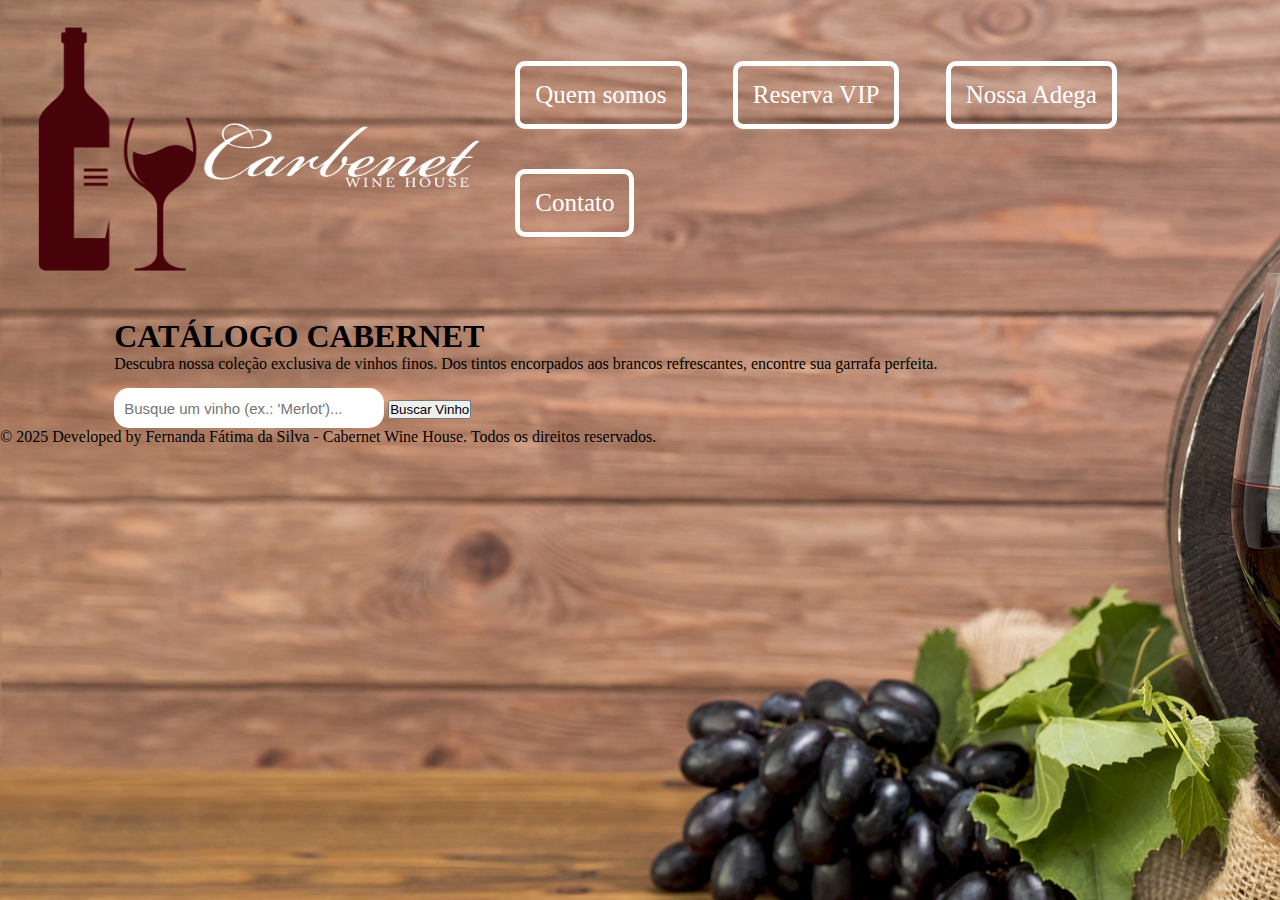
<file: index.html>
<!DOCTYPE html>
<html lang="pt-br">
<head>
    <meta charset="UTF-8">
    <meta http-equiv="X-UA-Compatible" content="IE=edge">
    <meta name="viewport" content="width=device-width, initial-scale=1.0">
    <title>Cabernet: Casa de Vinhos</title>
    <link href="style.css" rel="stylesheet">
</head>
<body>
    <header class="cabecalho">
        <img class="logo" src="My_project.png" alt="logo-wine">
        <nav class="menu">
            <ul class="menu-lista">
                <a href="#"><li class="menu-item">Quem somos</li></a>
                <a href="#"><li class="menu-item">Reserva VIP</li></a>
                <a href="#"><li class="menu-item">Nossa Adega</li></a>
                <a href="#"><li class="menu-item">Contato</li></a>
            </ul>
        </nav>
    </header>

    <main class="conteudo">
        <section class="conteudo-principal">
            <h1 class="titulo-principal">CATÁLOGO CABERNET</h1>
            <p class="subtitulo">Descubra nossa coleção exclusiva de vinhos finos. Dos tintos encorpados aos brancos refrescantes, encontre sua garrafa perfeita.</p>
            <form class="busca-vinho">
                <input type="text" name="reserve" placeholder="Busque um vinho (ex.: 'Merlot')..." size="20" maxlength="40">
                <button class="botao-busca">Buscar Vinho</button>
            </form>
        </section>

        <div class="imagem-placeholder">
        </div>
    </main>

    <footer class="rodape">
        <p>&copy; 2025 Developed by Fernanda Fátima da Silva - Cabernet Wine House. Todos os direitos reservados.</p>
    </footer>
</body>
</html>
</file>
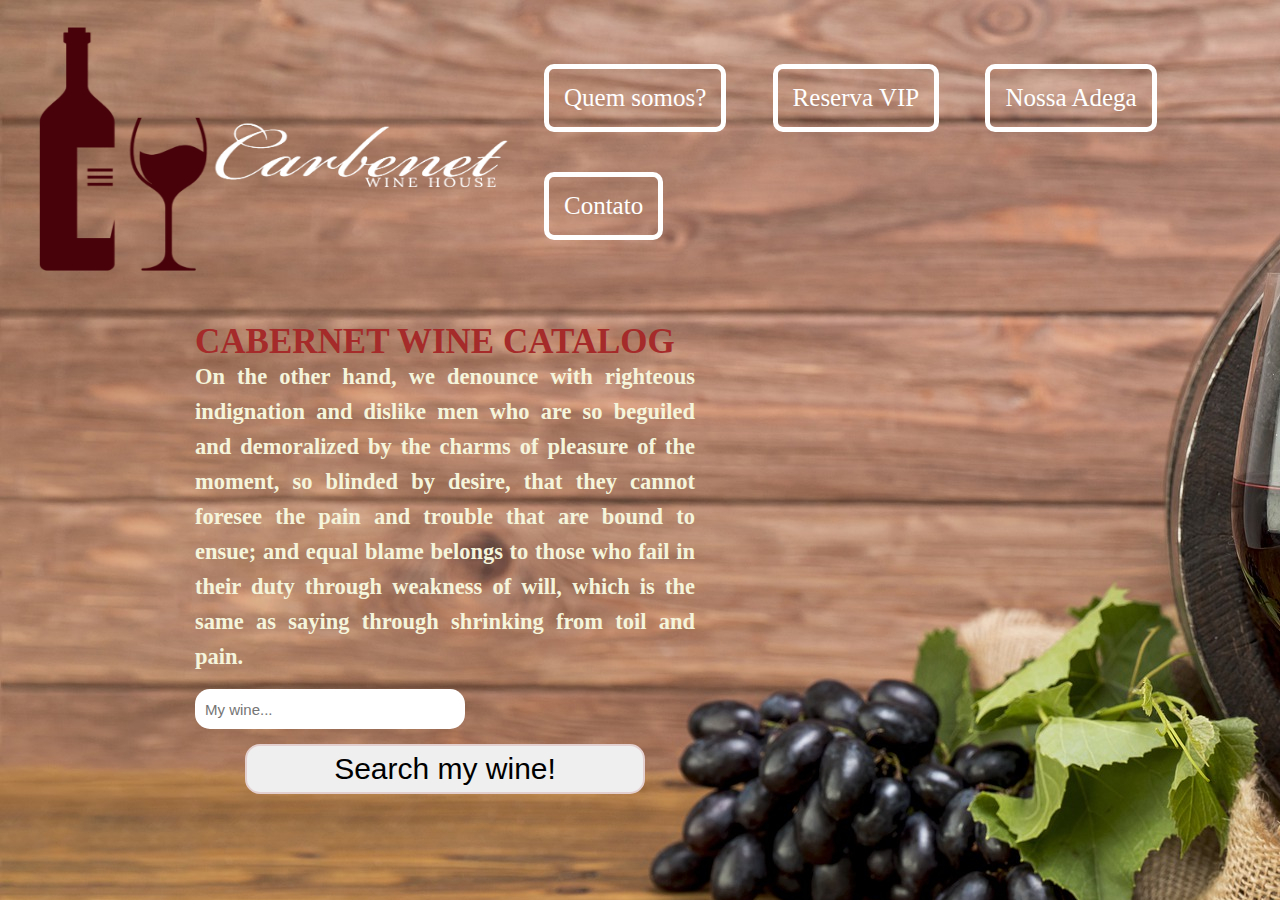
<file: Untitled-1.html>
<!DOCTYPE html>
<html lang="en">
<head>
    <meta charset="UTF-8">
    <meta http-equiv="X-UA-Compatible" content="IE=edge">
    <meta name="viewport" content="width=device-width, initial-scale=1.0">
    <title>Carbenet: wine house</title>
    <link href="style.css" rel="stylesheet">
   
</head>
<body>
    <header class="cabecalho">
        <div>
        <img class="logo" src="My_project.png" alt="logo-wine">
    </div>
            <ul>
                <a><li class="item">Quem somos?</li></a>
                <a><li class="item">Reserva VIP</li></a>
                <a><li class="item">Nossa Adega</li></a>
                <a><li class="item">Contato</li></a>
            </ul>
        </div>
    </header>

    <main class="conteudo">
            <div class="texto">
        <h1 class="titulo">CABERNET WINE CATALOG</h1>
        <h2 class="subtitulo">On the other hand, we denounce with righteous indignation and dislike men who are so beguiled and demoralized by the charms of pleasure of the moment, so blinded by desire, that they cannot foresee the pain and trouble that are bound to ensue; and equal blame belongs to those who fail in their duty through weakness of will, which is the same as saying through shrinking from toil and pain. </h2>
        <form>
            <input type="text" name="reserve" placeholder="My wine..." size="20" maxlength="20">
        </form>
        <button class="boton">Search my wine!</button>
    </div>
        <div>
            <h1></h1>
        </div>
    </main>
<footer></footer>
</body>
</html>
</file>
<file: style.css>
*{
    margin: 0;
    padding: 0;
    }

body{
    background-image: url(red-wine-g899ce137a_1920.jpg);
    background-repeat: no-repeat;
   background-size: auto;
}

.logo{
    margin-top: 0px;
    padding: 0px;
    width: 500px;
    height: 250px;
}

.cabecalho {
    display: flex;
    flex-direction: row;
    align-items: center;
    justify-content: space-around;
    padding: 24px;
    color: white;
    font-size: 25px;
}

.conteudo {
    margin-top: 20px;
    display: flex;
    flex-direction: row;
    justify-content: space-around;
}

li{
    display: inline-block;
    margin: 20px;
}

.texto {
    text-align: left;
    display: flex;
    font-size: 15px;
    flex-direction: column;
    text-align: justify;
    line-height: 35px;
    max-width: 500px;
    color: #F5F5DC ;
}


.titulo{
    color: #A52A2A;
    font-size: 35px;
}



input{
    margin-top: 15px;
    height: 20px;
    width: 250px;
    padding: 10px;
    border-radius: 15px;
    border: none;
    font-size: 15px;
}

input:hover {
    box-shadow:
                1px 1px #490808,
                2px 2px #490808,
                3px 3px #490808;
        -webkit-transform: translateX(-3px);
        transform: translateX(-3px);
}

.boton{
    border: 2px solid  #e4cfcf;
    margin-top: 15px;
    margin-left:50px;
    padding: 5px;
    border-radius: 15px;
    width: 400px;
    height: 50px;
    font-size: 30px;
      }
    
     
     .boton:hover {
        background-color: #490808;
        color: white;
    }
   
    .conteudo_secundario {
        display: flex;
        flex-direction: column;
        align-items: center;
        margin-top: 48px;
    }

    .titulo_secundario {
        border-top: 0.4px solid #fff2e7;
        padding-top: 48px;
        font-family: 'Righetous', cursive;
        font-weight: 400;
        font-size: 24px;
        color: #fff2ef;
        margin-bottom: 16px;
    }

    .paragrafo {
        font-family: 'Sarala' sans-serif;
        font-weight: 300;
        font-size: 18px;
        color: #ecd6c4
    }

    footer{
        margin: auto;
    }

    li{
        display: inline-block;
        margin: 20px;
        border: solid white 5px;
        border-radius: 10px;
        padding: 15px;
    }
  
    a{
  color: white;
    }

    li:hover{
        background-color: #490808;
        color: white;
        transition: 0.3s all;
    }
</file>
